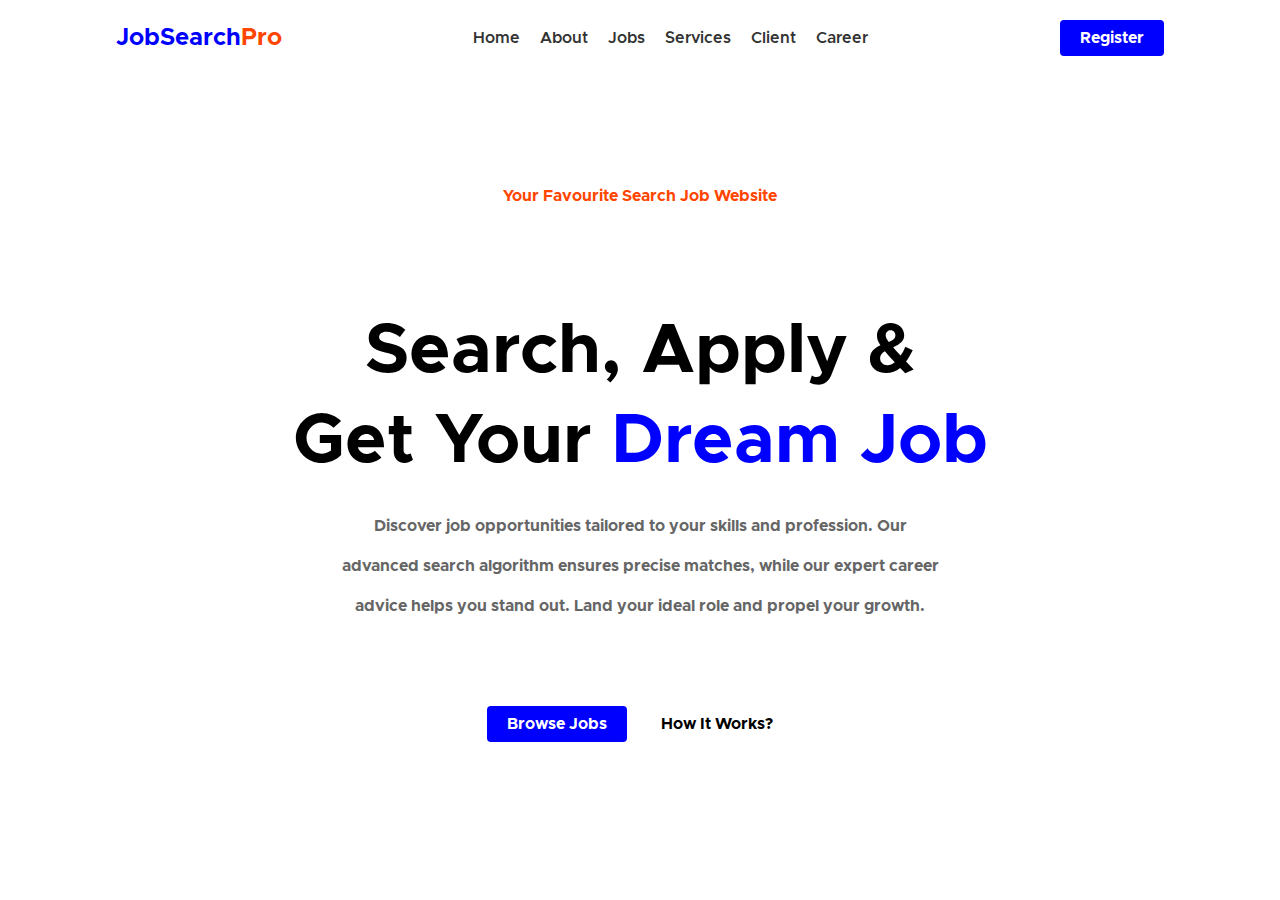
<file: index.html>
<!DOCTYPE html>
<html lang="en">
<head>
    <meta charset="UTF-8">
    <meta name="viewport" content="width=device-width, initial-scale=1.0">
    <title>JobSearchPro</title>
    <link rel="stylesheet" href="styles.css">
</head>
<body>
    <header>
        <nav>
            <h1 class="logo">JobSearch<span>Pro</span></h1>
            <ul>
                <li><a href="#">Home</a></li>
                <li><a href="about.html">About</a></li>
                <li><a href="jobs.html">Jobs</a></li>
                <li><a href="services.html">Services</a></li>
                <li><a href="client.html">Client</a></li>
                <li><a href="career.html">Career</a></li>
            </ul>
            <a href="#" class="register-btn">Register</a>
        </nav>
    </header>
   
    <main>
        <div class="hero">
            <p class="tagline">Your Favourite Search Job Website</p>
            <h2>Search, Apply & <br> Get Your <span>Dream Job</span></h2>
            <p class="description">
                Discover job opportunities tailored to your skills and profession. Our advanced search algorithm ensures precise matches, while our expert career advice helps you stand out. Land your ideal role and propel your growth.
            </p>
            <div class="buttons">
                <a href="#" class="btn-primary">Browse Jobs</a>
                <a href="#" class="btn-secondary">How It Works?</a>
            </div>
        </div>
    </main>
    
</body>
</html>
</file>
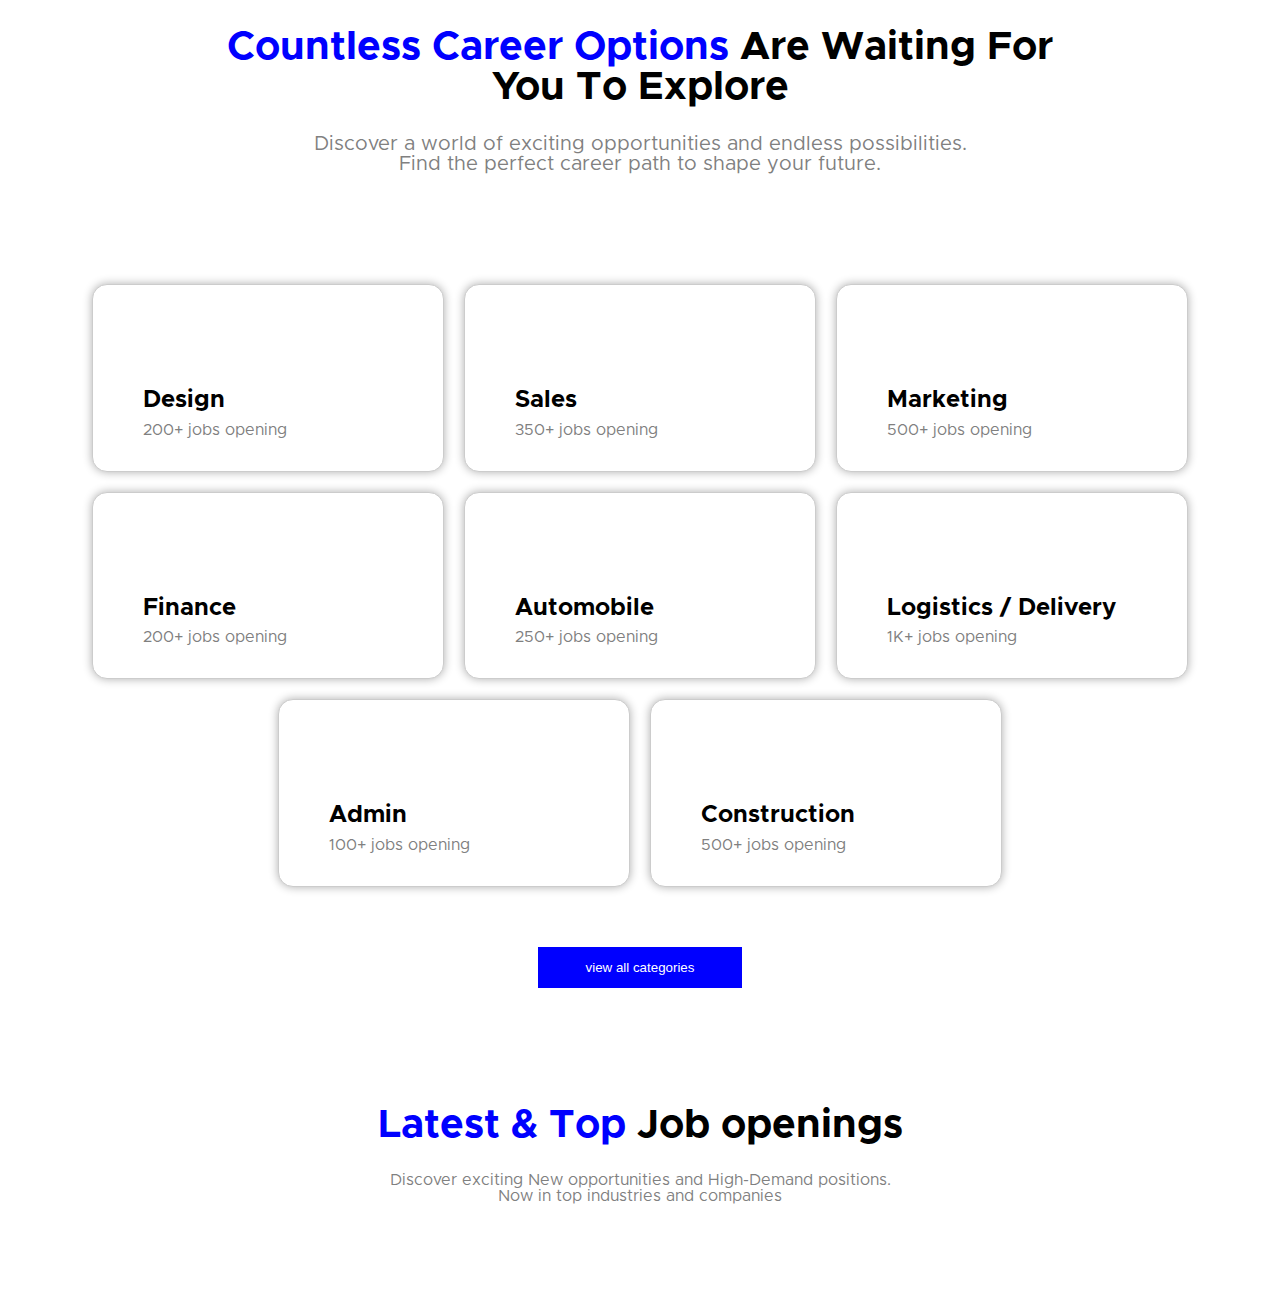
<file: career.html>
<!DOCTYPE html>
<html lang="en">
<head>
    <meta charset="UTF-8">
    <meta name="viewport" content="width=device-width, initial-scale=1.0">
    <title>Career Options</title>
    <link rel="stylesheet" href="career.css">
</head>
<body>
    <header>
        <h1><span>Countless Career Options </span> Are Waiting For <br> You To Explore</h1>
    </header>
    <main>
        <section class="intro">
            <p>Discover a world of exciting opportunities and endless possibilities. <br> Find the perfect career path to shape your future.</p>
        </section>
        <section class="careers">
            <div class="career-box">
                <h2>Design</h2>
                <p>200+ jobs opening</p>
            </div>
            <div class="career-box">
                <h2>Sales</h2>
                <p>350+ jobs opening</p>
            </div>
            <div class="career-box">
                <h2>Marketing</h2>
                <p>500+ jobs opening</p>
            </div>
            <div class="career-box">
                <h2>Finance</h2>
                <p>200+ jobs opening</p>
            </div>
            <div class="career-box">
                <h2>Automobile</h2>
                <p>250+ jobs opening</p>
            </div>
            <div class="career-box">
                <h2>Logistics / Delivery</h2>
                <p>1K+ jobs opening</p>
            </div>
            <div class="career-box">
                <h2>Admin</h2>
                <p>100+ jobs opening</p>
            </div>
            <div class="career-box">
                <h2>Construction</h2>
                <p>500+ jobs opening</p>
            </div>
        </section>
           <div class="btn">
                 <button>view all categories</button>
           </div>

           <div class="last-text">
            <h1><span>Latest & Top</span> Job openings</h1>
            <p>Discover exciting New opportunities and High-Demand positions. <br>Now in top industries and companies </p>
           </div>

    </main>

</body>
</html>
</file>
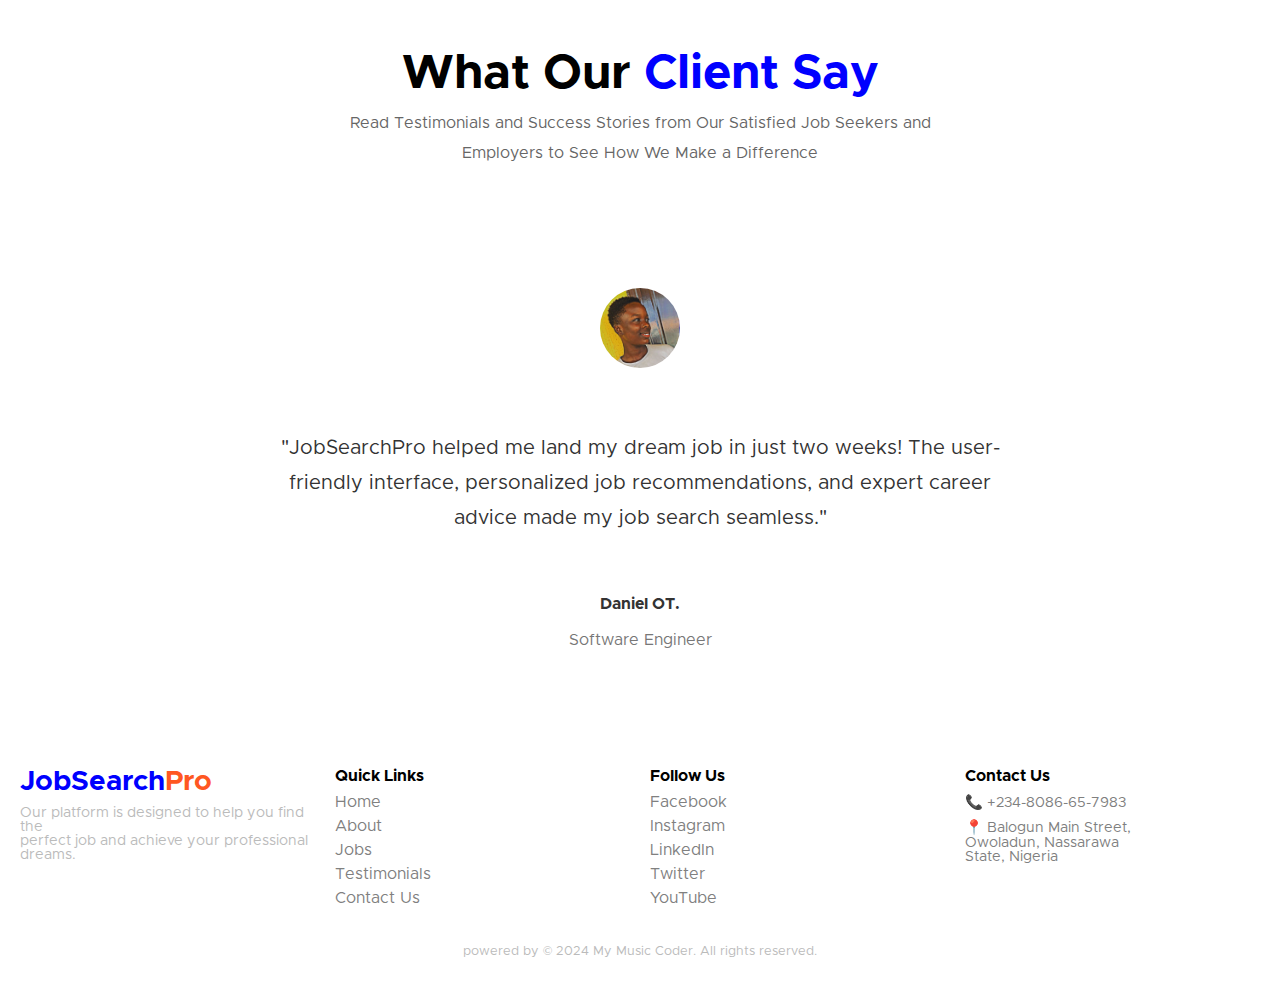
<file: client.html>
<!DOCTYPE html>
<html lang="en">
<head>
    <meta charset="UTF-8">
    <meta name="viewport" content="width=device-width, initial-scale=1.0">
    <title>JobSearchPro - Client Testimonials</title>
    <link rel="stylesheet" href="client.css">
</head>
<body>

<div class="testimonial-section">
    <h2>What Our <span class="highlight">Client Say</span></h2>
    <p class="subtitle">
        Read Testimonials and Success Stories from Our Satisfied Job Seekers and <br> Employers to See How We Make a Difference
    </p>
   
    <div class="testimonial">
        <img src="IMG_20221123_164811_085.jpg" alt="Client photo" class="client-photo">
        <p class="testimonial-text">
            "JobSearchPro helped me land my dream job in just two weeks! The user- <br> friendly interface, personalized job recommendations, and expert career <br> advice made my job search seamless."
        </p>
        <p class="client-name">Daniel OT.</p>
        <p class="client-role">Software Engineer</p>
    </div>
</div>

<footer class="footer">
    <div class="footer-container">
        <div class="footer-about">
            <h3>JobSearch<span style="color: #ff5722;">Pro</span></h3>
            <p>Our platform is designed to help you find the <br> perfect job and achieve your professional dreams.</p>
        </div>

        <div class="footer-links">
            <h4>Quick Links</h4>
            <ul>
                <li><a href="#">Home</a></li>
                <li><a href="#">About</a></li>
                <li><a href="#">Jobs</a></li>
                <li><a href="#">Testimonials</a></li>
                <li><a href="#">Contact Us</a></li>
            </ul>
        </div>

        <div class="footer-social">
            <h4>Follow Us</h4>
            <ul>
                <li><a href="#">Facebook</a></li>
                <li><a href="#">Instagram</a></li>
                <li><a href="#">LinkedIn</a></li>
                <li><a href="#">Twitter</a></li>
                <li><a href="#">YouTube</a></li>
            </ul>
        </div>

        <div class="footer-contact">
            <h4>Contact Us</h4>
            <p>📞 +234-8086-65-7983</p>
            <p>📍 Balogun Main Street, <br> Owoladun, Nassarawa <br> State, Nigeria</p>
        </div>
    </div>
    <div class="footer-bottom">
        <p> powered by © 2024 My Music Coder. All rights reserved.</p>
    </div>
</footer>

</body>
</html>
</file>
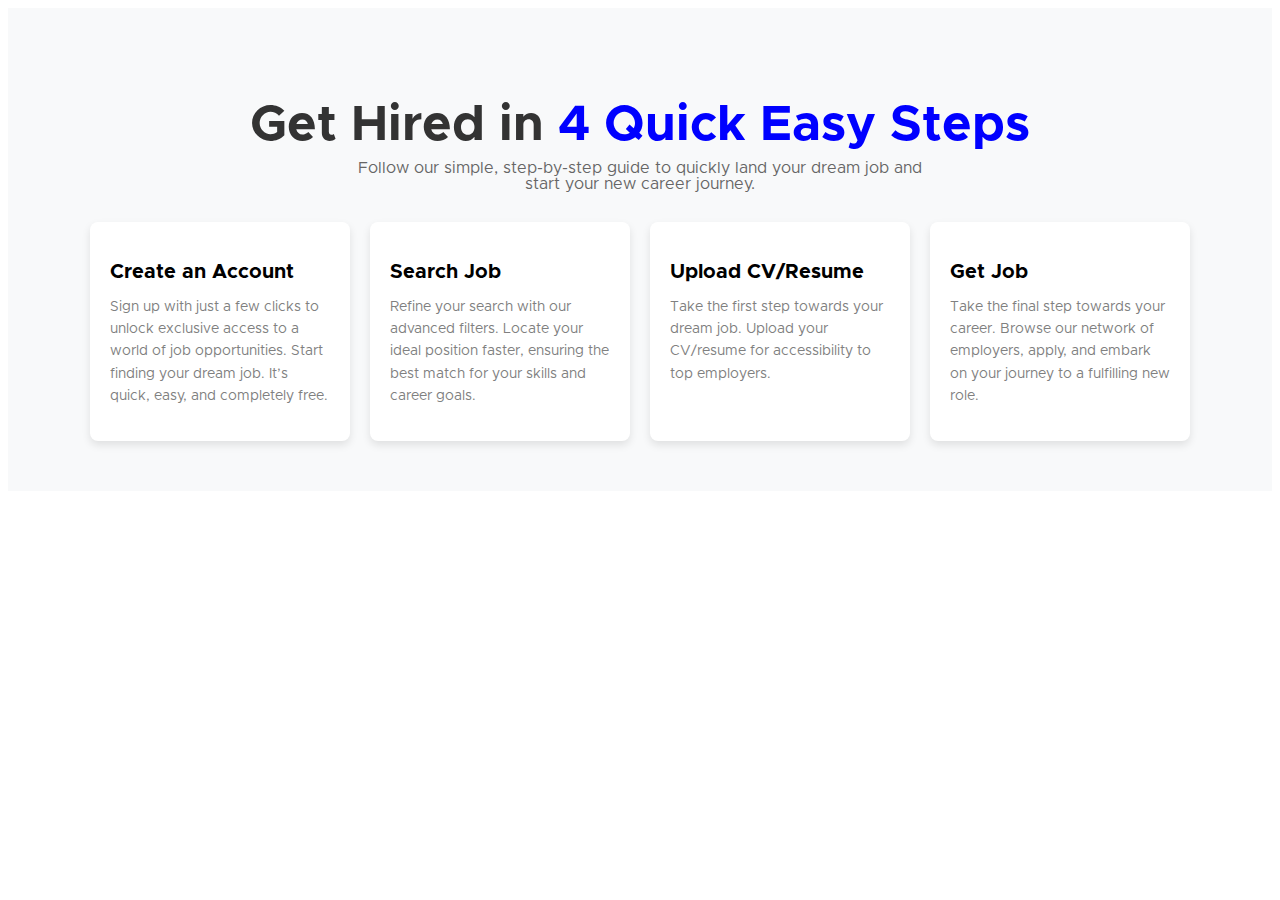
<file: jobs.html>
<!DOCTYPE html>
<html lang="en">
<head>
    <link rel="stylesheet" href="jobs.css">
    <meta charset="UTF-8">
    <meta name="viewport" content="width=device-width, initial-scale=1.0">
    <title>Jobs</title>
</head>
<body>
    <section class="steps">
        <h2>Get Hired in <span>4 Quick Easy Steps</span></h2>
        <p class="steps-description">
            Follow our simple, step-by-step guide to quickly land your dream job and start your new career journey.
        </p>
       
        <div class="step-cards">
            <div class="step-card">
                <h3>Create an Account</h3>
                <p>Sign up with just a few clicks to unlock exclusive access to a world of job opportunities. Start finding your dream job. It’s quick, easy, and completely free.</p>
            </div>
           
            <div class="step-card">
                <h3>Search Job</h3>
                <p>Refine your search with our advanced filters. Locate your ideal position faster, ensuring the best match for your skills and career goals.</p>
            </div>
           
            <div class="step-card">
                <h3>Upload CV/Resume</h3>
                <p>Take the first step towards your dream job. Upload your CV/resume for accessibility to top employers.</p>
            </div>
           
            <div class="step-card">
                <h3>Get Job</h3>
                <p>Take the final step towards your career. Browse our network of employers, apply, and embark on your journey to a fulfilling new role.</p>
            </div>
        </div>
    </section>
</body>
</html>
</file>
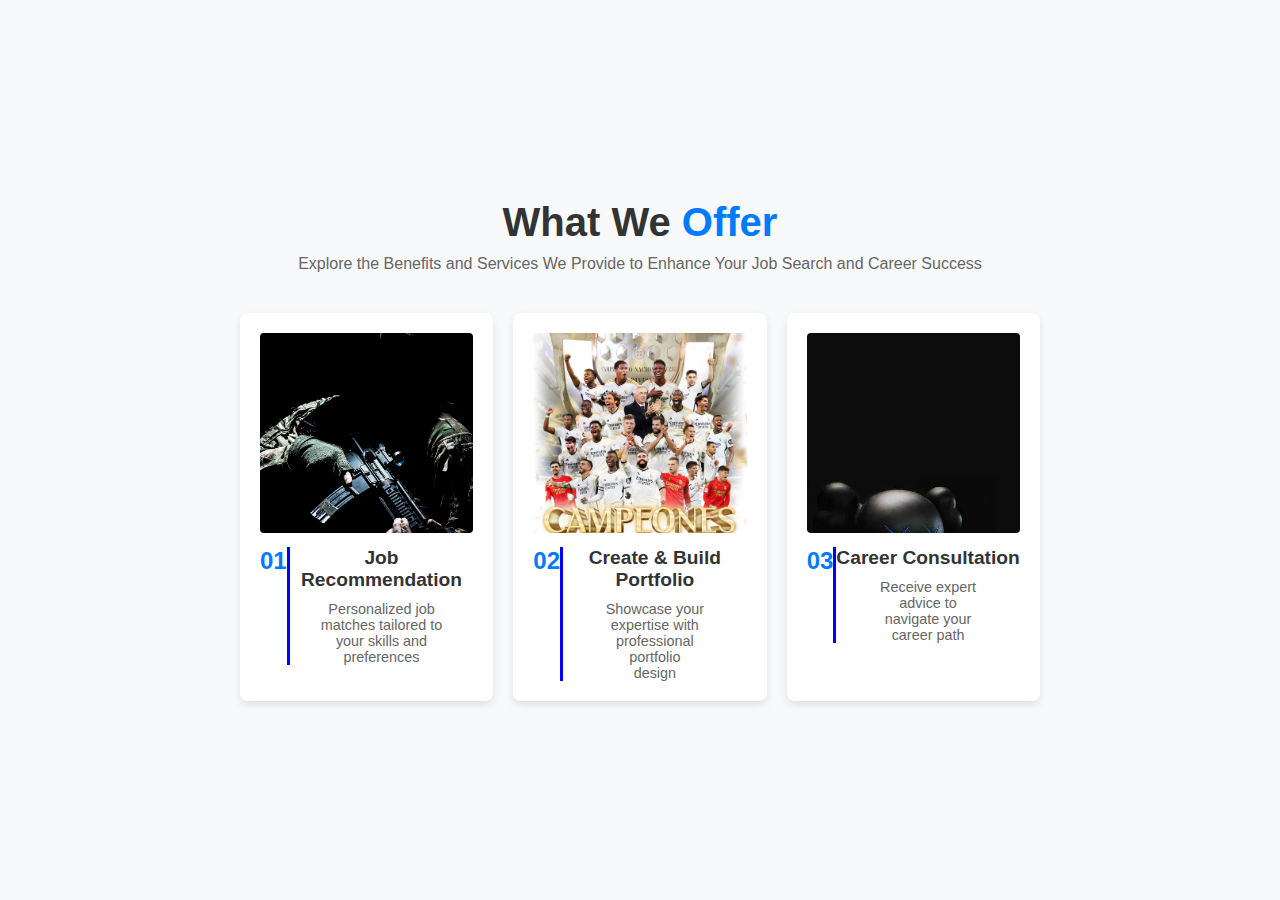
<file: services.html>
<!DOCTYPE html>
<html lang="en">
<head>
    <meta charset="UTF-8">
    <meta name="viewport" content="width=device-width, initial-scale=1.0">
    <title>What We Offer</title>
    <link rel="stylesheet" href="services.css">
</head>
<body>
    <div class="container">
        <h1>What We <span class="highlight">Offer</span></h1>
        <p class="description">Explore the Benefits and Services We Provide to Enhance Your Job Search and Career Success</p>
        <div class="services">
            <div class="service-box">
                <img src="./16033_uhd.jpg" alt="Job Recommendation">
                <div class="service-box-text">
                <h2>01</h2>
                <div>
                <h3>Job Recommendation</h3>
                <p>Personalized job <br> matches tailored to <br> your skills and <br> preferences</p>
                </div>
                </div>
            </div>
            <div class="service-box">
                <img src="./IMG-20240504-WA0118.jpg" alt="Create & Build Portfolio">
                <div class="service-box-text">
                <h2>02</h2>
                <div>
                <h3>Create & Build Portfolio</h3>
                <p>Showcase your <br> expertise with <br> professional <br> portfolio <br> design</p>
                </div>
                </div>
            </div>
            <div class="service-box">
                <img src="./images.jpeg" alt="Career Consultation">
                <div class="service-box-text">
                <h2>03</h2>
                <div>
                <h3>Career Consultation</h3>
                <p>Receive expert <br> advice to <br> navigate your <br> career path</p>
                </div>
                </div>
            </div>
        </div>
    </div>
</body>
</html>
</file>
<file: styles.css>
@font-face {
    font-family: "metropolis";
    src: url(./metropolis/Metropolis-Bold.otf);
}
@font-face {
    font-family: "metropolissemibold";
    src: url(./metropolis/Metropolis-SemiBold.otf);
}

* {
    margin: 0;
    padding: 0;
    box-sizing: border-box;
}

body {
    font-family: metropolis;
}

header {
    background-color: #fff;
    padding: 20px;
}

.logo  {
    font-size: 24px;
    font-weight: bold;
    color: blue;
}

.logo  span {
    color: #ff4500;
}

nav {
    display: flex;
    justify-content: space-around;
    align-items: center;
}

nav ul {
    font-family: metropolissemibold;
    list-style: none;
    display: flex;
    gap: 20px;
}

nav ul li a {
    text-decoration: none;
    color: #333;
    font-weight: 500;
}

.register-btn {
    background-color: blue;
    color: #fff;
    padding: 10px 20px;
    text-decoration: none;
    border-radius: 4px;
}

    

.hero {
    text-align: center;
    padding-top: 100px;
}

.tagline {
    color: #ff4500;
    font-size: 16px;
    margin-bottom: 10px;
}

.hero h2 {
    line-height: 90px;
    font-size: 70px;
    font-weight: 700;
    color: black;
}

.hero p{
    line-height: 40px;
    margin-bottom: 90px;
}

.hero h2 span {
    color: blue;
}

.description {
    color: #666;
    font-size: 16px;
    max-width: 600px;
    margin: 20px auto;
}

.buttons {
    margin-top: 20px;
}

.btn-primary {
    background-color: blue;
    color: #fff;
    padding: 10px 20px;
    text-decoration: none;
    border-radius: 4px;
    margin-right: 10px;
}

.btn-secondary {
    color: black;
    padding: 10px 20px;
    text-decoration: none;
    border-radius: 4px;
}
</file>
<file: career.css>
@font-face {
    font-family: "metropolis";
    src: url(./metropolis/Metropolis-Bold.otf);
}
@font-face {
    font-family: "metropolisr";
    src: url(./metropolis/Metropolis-Regular.otf);
}

body {
    font-family: metropolis;
    margin: 0;
    padding: 0;
}

header {
    text-align: center;
}

header h1{
    font-size: 40px;
}

header h1 span{
    color: blue;
}

p{
    font-family: metropolisr;
    color: gray;
}

.intro {
    padding: em;
    text-align: center;
}

.intro p{
    font-size: 20px;
}

.careers {
    margin-top: 100px;
    display: flex;
    flex-wrap: wrap;
    justify-content: center;
}

.career-box {
    line-height: 10px;
    border-radius: 15px;
    background-color: #fff;
    border: 1px solid #ccc;
    margin: 10px;
    padding-left: 50px;
    padding-right: 50px;
    padding-top: 50px;
    padding-bottom: 20px;
    width: 250px;
    box-shadow: 0 0 10px rgba(0, 0, 0, 0.322);
}

.career-box h2 {
    margin-top: 60px;
}

button{
    margin-bottom: 90px;
    background-color: blue;
    color: white;
    padding: 0.8rem 3rem;
    border: none;
    margin-top: 50px;
}

.btn {
    display: flex;
    justify-content: center;

}

.last-text{
    text-align: center;
    margin-bottom: 90px;
}

.last-text h1 {
    font-size: 40px;
}

.last-text h1 span{
    color: blue;
}
</file>
<file: client.css>
@font-face {
    font-family: metropolis;
    src: url( metropolis/Metropolis-Bold.otf);
}
@font-face {
    font-family: metropolisr;
    src: url( metropolis/Metropolis-Regular.otf);
}
/*General Reset */
* {
    margin: 0;
    padding: 0;
    box-sizing: border-box;
}



.testimonial-section {
    font-family: metropolis;
    text-align: center;
    padding: 50px;
}

.testimonial-section h2 {
    font-family: metropolis;
    font-size: 3em;
    margin-bottom: 10px;
}

.testimonial-section .highlight {
    color: blue; 
}

.subtitle {
    line-height: 30px;
    font-family: metropolisr;
    font-size: 1em;
    color: #666;
    margin-bottom: 40px;
}

.testimonial {
    
    margin: 0 auto;
    padding: 20px;


}

.client-photo {
    width: 80px;
    height: 80px;
    border-radius: 50%;
    margin-bottom: 20px;
    margin-top: 60px;
    margin-bottom: 60px;
}

.testimonial-text {
    line-height: 35px;
    font-family: metropolisr;
    color: #333;
    margin-bottom: 20px;
    font-size: 20px;
}

.client-name {
    margin-top: 60px;
    font-family: metropolis;
    font-weight: bold;
    color: #333;
}

.client-role {
    margin-top: 20px;
    font-family: metropolisr;
    color: #777;
}

/* Footer Styles */
.footer {
    padding: 40px 20px;
}

.footer-container {
    display: flex;
    flex-wrap: wrap;
    justify-content: space-between;
    gap: 20px;
}

.footer h3, .footer h4 {
    font-family: metropolis;
    margin-bottom: 10px;
}

.footer-about, .footer-links, .footer-social, .footer-contact {
    flex: 1 1 200px;
    margin: 10px 0;
    font-family: metropolis;
}

.footer-about p {
    font-size: 0.9em;
    color: #bbb;
    font-family: metropolisr;
}

.footer-about h3{
    color: blue;
    font-size: 28px;
}

.footer-links ul, .footer-social ul {
    list-style: none;
    padding: 0;
}

.footer-links ul li, .footer-social ul li {
    margin-bottom: 8px;
}

.footer-links ul li a, .footer-social ul li a {
    color: gray;
    font-family: metropolisr;
    text-decoration: none;
}

.footer-links ul li a:hover, .footer-social ul li a:hover {
    text-decoration: underline;
}

.footer-contact p {
    color: grey;
    font-size: 0.9em;
    margin-bottom: 8px;
    font-family: metropolisr;
}

.footer-bottom {
    font-family: metropolisr;
    text-align: center;
    padding-top: 20px;
    font-size: 0.8em;
    color: #bbb;
}
</file>
<file: jobs.css>
@font-face {
    font-family: "metropolis";
    src: url(./metropolis/Metropolis-Bold.otf);
}
@font-face {
    font-family: "metropolisr";
    src: url(./metropolis/Metropolis-Regular.otf);
}

body{
    font-family: metropolis;
}

.steps {
    background-color: #f8f9fa;
    padding: 50px 20px;
    text-align: center;
}

.steps h2 {
    font-size: 50px;
    color: #333;
    margin-bottom: 10px;
}

.steps h2 span {
    color: blue;
}

.steps-description {
    color: #666;
    font-size: 16px;
    max-width: 600px;
    margin: 0 auto 30px;
}

.step-cards {
    display: flex;
    flex-wrap: wrap;
    justify-content: center;
    gap: 20px;
}

.step-card {
    background-color: #fff;
    border-radius: 8px;
    box-shadow: 0 4px 8px rgba(0, 0, 0, 0.1);
    padding: 20px;
    width: 220px;
    text-align: left;
}

.step-card h3 {
    font-size: 20px;
    color: black;
    margin-bottom: 10px;
}

.step-card p {
    color: grey;
    font-size: 14px;
    line-height: 1.6;
}

p{
    font-family: metropolisr;
}
</file>
<file: services.css>
* {
    margin: 0;
    padding: 0;
    box-sizing: border-box;
}

body {
    font-family: Arial, sans-serif;
    background-color: #f8f9fa;
    color: #333;
    display: flex;
    justify-content: center;
    align-items: center;
    min-height: 100vh;
}

.container {
    text-align: center;
    width: 90%;
    max-width: 800px;
}

h1 {
    font-size: 2.5em;
    margin-bottom: 10px;
}

.highlight {
    color: #007bff;
}

.description {
    font-size: 1em;
    margin-bottom: 40px;
    color: #666;
}

.services {
    display: flex;
    justify-content: center;
    gap: 20px;
    
}

.service-box {
    width: 100%;
    max-width: 900px;
    background-color: #fff;
    border-radius: 8px;
    box-shadow: 0 4px 8px rgba(0, 0, 0, 0.1);
    padding: 20px;
    text-align: center;
}

.service-box img {
    width: 100%;
    object-fit: cover;
    height: 200px;
    border-radius: 4px;
    margin-bottom: 10px;
}

.service-box-text{
    display: flex;
}

.service-box-text div{
    border-left: 3px solid blue;
}

.service-box h2 {
    font-size: 1.5em;
    color: #007bff;
    margin-bottom: 10px;
}

.service-box h3 {
    font-size: 1.2em;
    margin-bottom: 10px;
}

.service-box p {
    font-size: 0.9em;
    color: #666;
}
</file>
